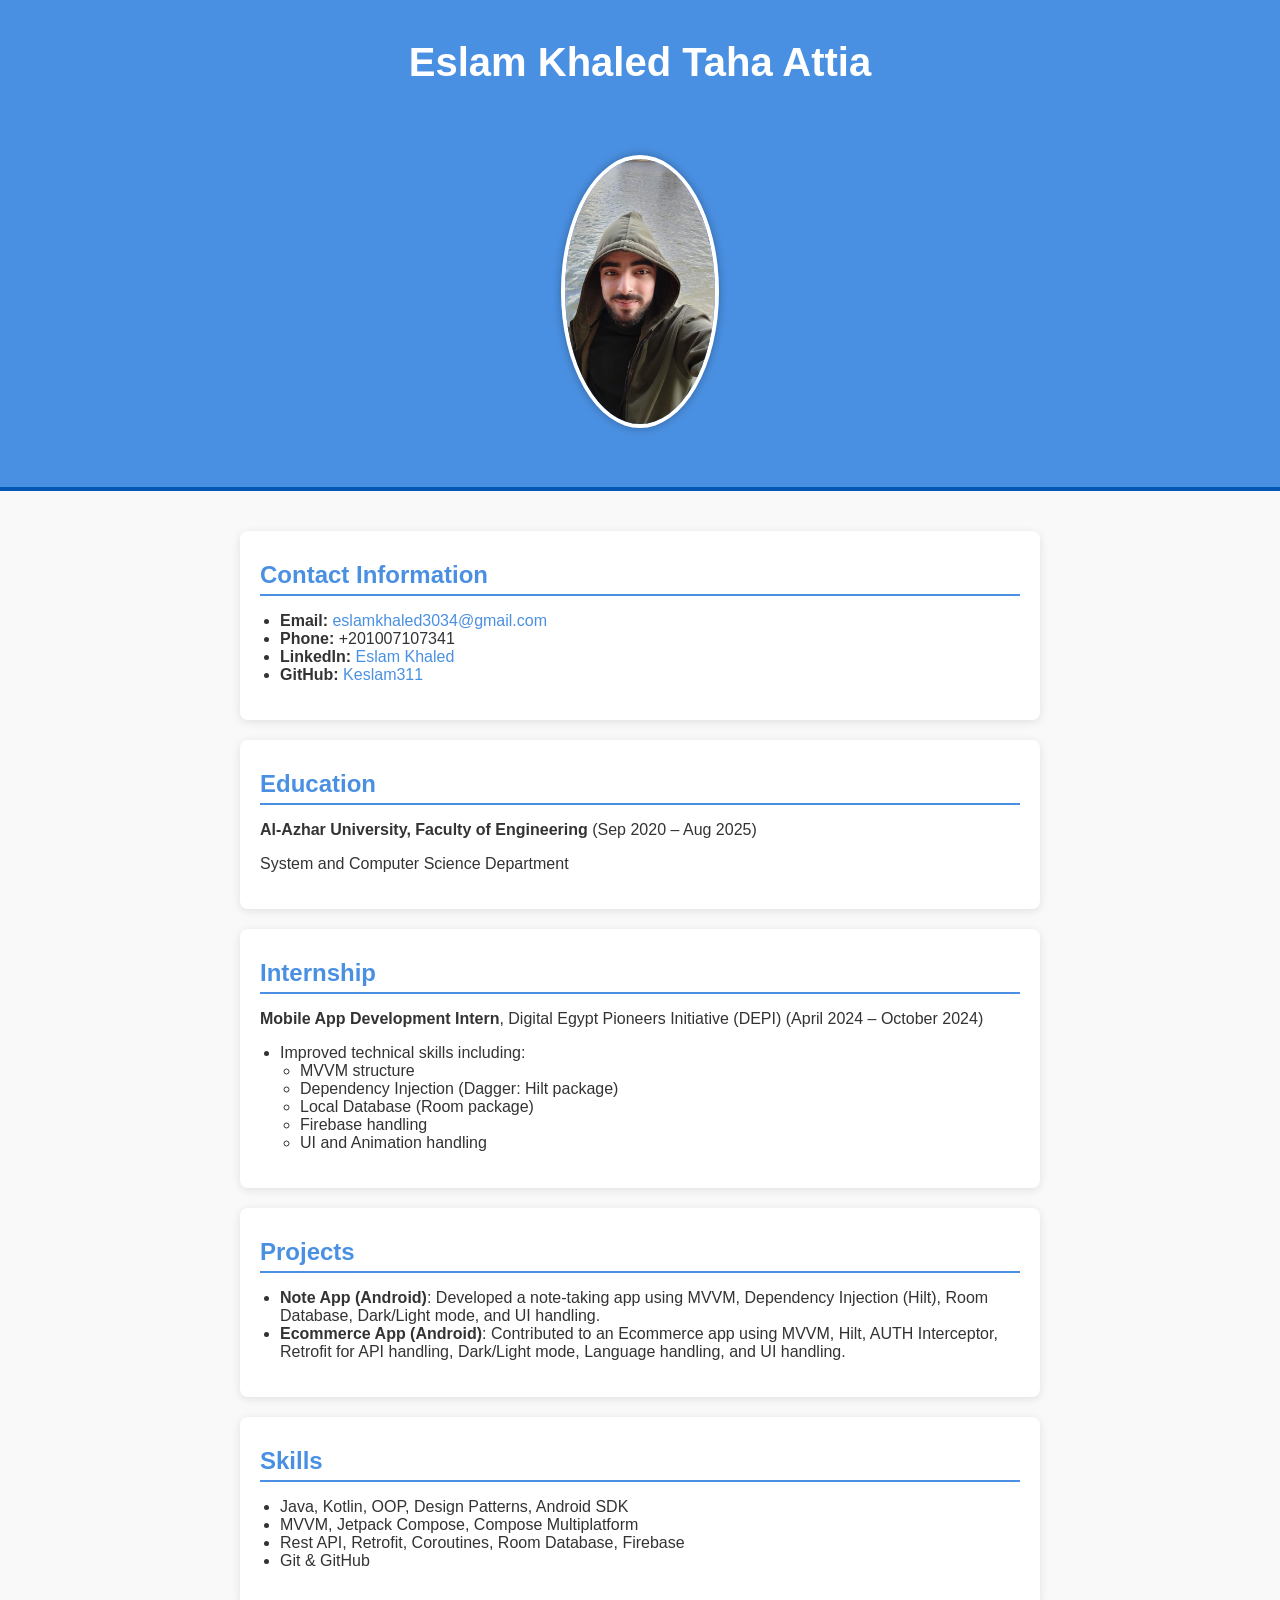
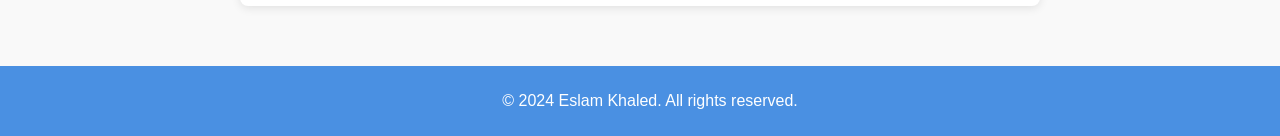
<file: index.html>
<!DOCTYPE html>
<html lang="en">
<head>
    <meta charset="UTF-8">
    <meta name="viewport" content="width=device-width, initial-scale=1.0">
    <title>CV - Eslam Khaled</title>
    <link rel="stylesheet" href="styles.css">
</head>
<body>
    <header>
        <h1>Eslam Khaled Taha Attia</h1>
        <h2>Mobile App Developer</h2>
        <img src="profile.jpg.jpg" alt="Eslam Khaled" class="profile-img">
    </header>
    
    <main>
        <section class="personal-info">
            <h2>Contact Information</h2>
            <ul>
                <li><strong>Email:</strong> <a href="mailto:eslamkhaled3034@gmail.com">eslamkhaled3034@gmail.com</a></li>
                <li><strong>Phone:</strong> +201007107341</li>
                <li><strong>LinkedIn:</strong> <a href="https://www.linkedin.com/in/eslam-khaled-7b70b12a0/">Eslam Khaled</a></li>
                <li><strong>GitHub:</strong> <a href="https://github.com/Keslam311">Keslam311</a></li>
            </ul>
        </section>

        <section class="education">
            <h2>Education</h2>
            <p><strong>Al-Azhar University, Faculty of Engineering</strong> (Sep 2020 – Aug 2025)</p>
            <p>System and Computer Science Department</p>
        </section>

        <section class="internship">
            <h2>Internship</h2>
            <p><strong>Mobile App Development Intern</strong>, Digital Egypt Pioneers Initiative (DEPI) (April 2024 – October 2024)</p>
            <ul>
                <li>Improved technical skills including:</li>
                <ul>
                    <li>MVVM structure</li>
                    <li>Dependency Injection (Dagger: Hilt package)</li>
                    <li>Local Database (Room package)</li>
                    <li>Firebase handling</li>
                    <li>UI and Animation handling</li>
                </ul>
            </ul>
        </section>

        <section class="projects">
            <h2>Projects</h2>
            <ul>
                <li><strong>Note App (Android)</strong>: Developed a note-taking app using MVVM, Dependency Injection (Hilt), Room Database, Dark/Light mode, and UI handling.</li>
                <li><strong>Ecommerce App (Android)</strong>: Contributed to an Ecommerce app using MVVM, Hilt, AUTH Interceptor, Retrofit for API handling, Dark/Light mode, Language handling, and UI handling.</li>
            </ul>
        </section>

        <section class="skills">
            <h2>Skills</h2>
            <ul>
                <li>Java, Kotlin, OOP, Design Patterns, Android SDK</li>
                <li>MVVM, Jetpack Compose, Compose Multiplatform</li>
                <li>Rest API, Retrofit, Coroutines, Room Database, Firebase</li>
                <li>Git & GitHub</li>
            </ul>
        </section>
    </main>

    <footer>
        <p>© 2024 Eslam Khaled. All rights reserved.</p>
    </footer>
</body>
</html>
</file>
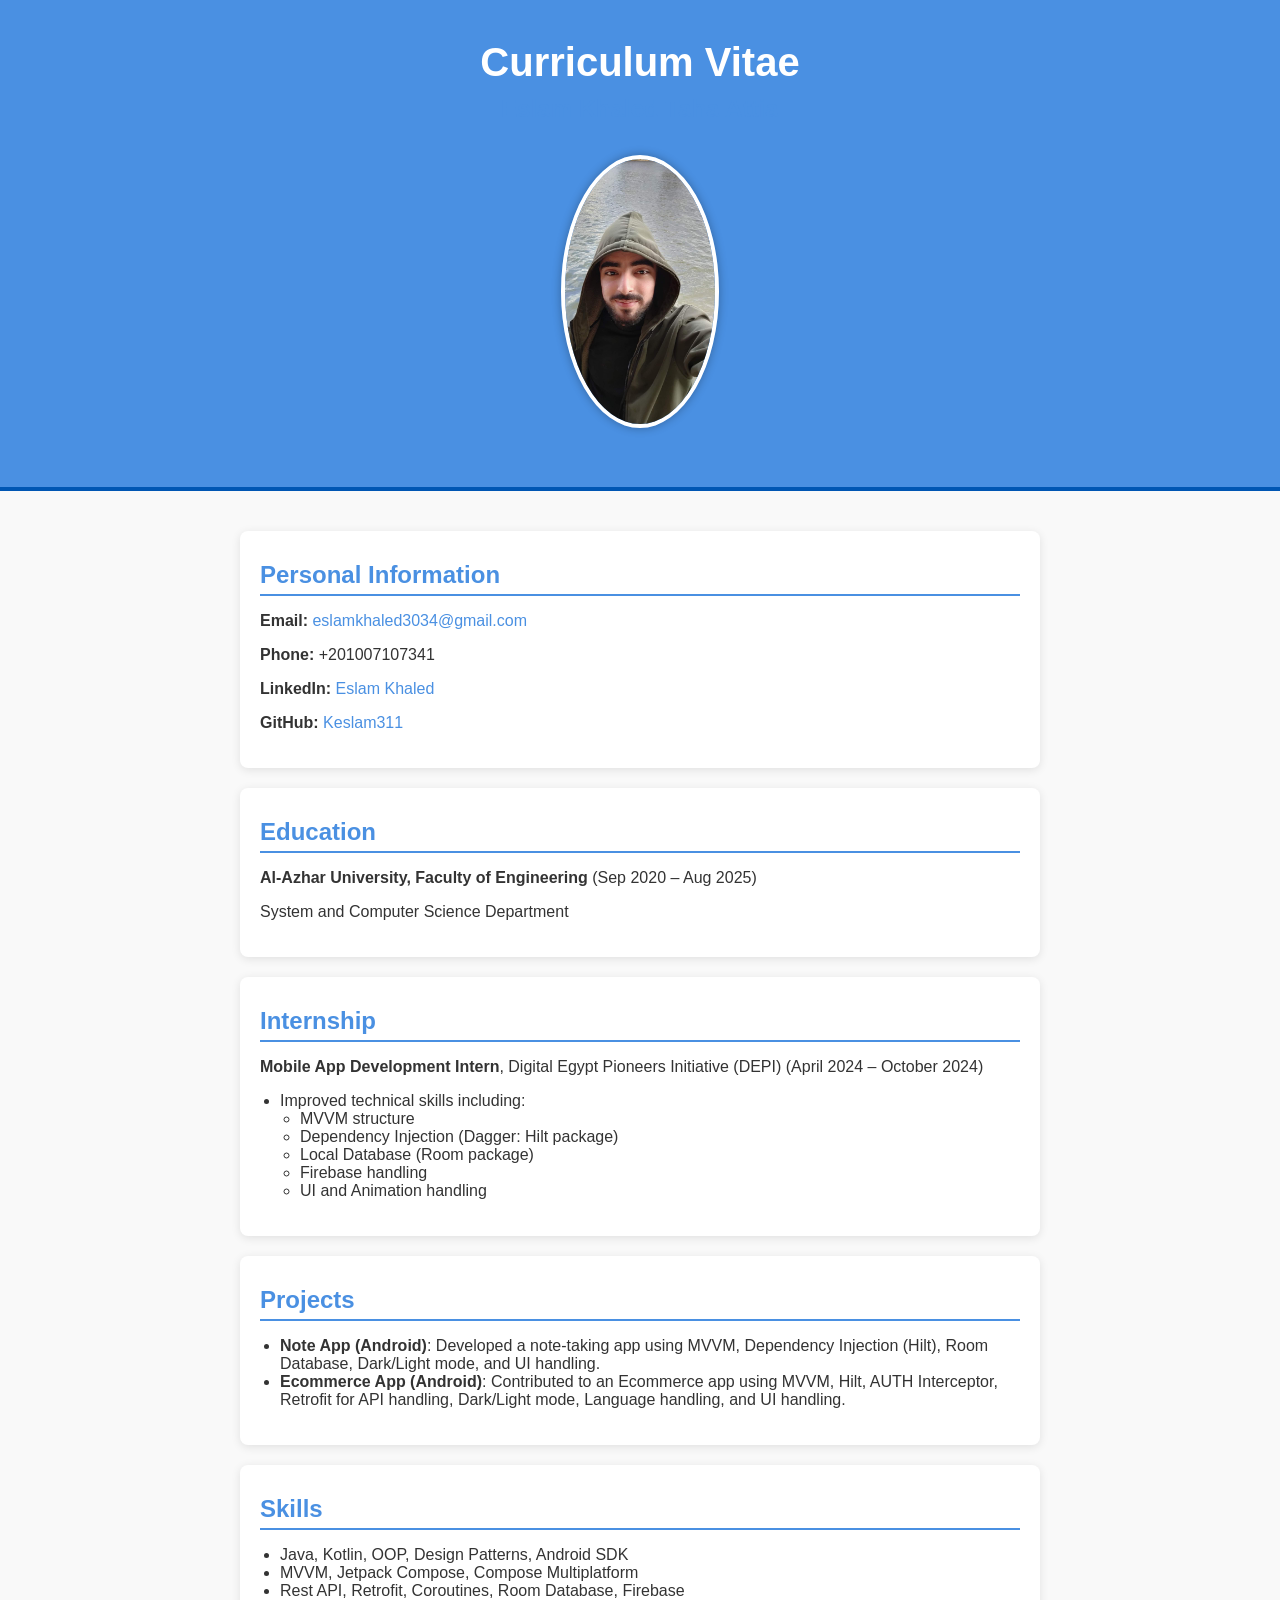
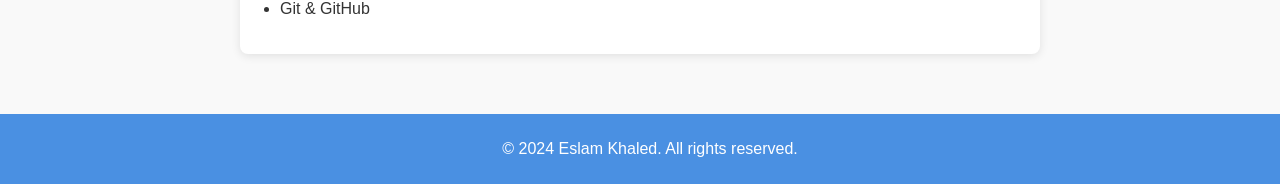
<file: index.html.html>
<!DOCTYPE html>
<html lang="en">
<head>
    <meta charset="UTF-8">
    <meta name="viewport" content="width=device-width, initial-scale=1.0">
    <title>CV - Eslam Khaled</title>
    <link rel="stylesheet" href="styles.css">
</head>
<body>
    <header>
        <h1>Curriculum Vitae</h1>
        <h2>Eslam Khaled Taha Attia</h2>
        <img src="profile.jpg" alt="Eslam Khaled" class="profile-img">
    </header>
    
    <main>
        <section class="content">
            <h2>Personal Information</h2>
            <p><strong>Email:</strong> <a href="mailto:eslamkhaled3034@gmail.com">eslamkhaled3034@gmail.com</a></p>
            <p><strong>Phone:</strong> +201007107341</p>
            <p><strong>LinkedIn:</strong> <a href="https://www.linkedin.com/in/eslam-khaled-7b70b12a0/">Eslam Khaled</a></p>
            <p><strong>GitHub:</strong> <a href="https://github.com/Keslam311">Keslam311</a></p>
        </section>

        <section class="content">
            <h2>Education</h2>
            <p><strong>Al-Azhar University, Faculty of Engineering</strong> (Sep 2020 – Aug 2025)</p>
            <p>System and Computer Science Department</p>
        </section>

        <section class="content">
            <h2>Internship</h2>
            <p><strong>Mobile App Development Intern</strong>, Digital Egypt Pioneers Initiative (DEPI) (April 2024 – October 2024)</p>
            <ul>
                <li>Improved technical skills including:</li>
                <ul>
                    <li>MVVM structure</li>
                    <li>Dependency Injection (Dagger: Hilt package)</li>
                    <li>Local Database (Room package)</li>
                    <li>Firebase handling</li>
                    <li>UI and Animation handling</li>
                </ul>
            </ul>
        </section>

        <section class="content">
            <h2>Projects</h2>
            <ul>
                <li><strong>Note App (Android)</strong>: Developed a note-taking app using MVVM, Dependency Injection (Hilt), Room Database, Dark/Light mode, and UI handling.</li>
                <li><strong>Ecommerce App (Android)</strong>: Contributed to an Ecommerce app using MVVM, Hilt, AUTH Interceptor, Retrofit for API handling, Dark/Light mode, Language handling, and UI handling.</li>
            </ul>
        </section>

        <section class="content">
            <h2>Skills</h2>
            <ul>
                <li>Java, Kotlin, OOP, Design Patterns, Android SDK</li>
                <li>MVVM, Jetpack Compose, Compose Multiplatform</li>
                <li>Rest API, Retrofit, Coroutines, Room Database, Firebase</li>
                <li>Git & GitHub</li>
            </ul>
        </section>
    </main>

    <footer>
        <p>© 2024 Eslam Khaled. All rights reserved.</p>
    </footer>
</body>
</html>
</file>
<file: styles.css>
body {
    font-family: 'Segoe UI', Tahoma, Geneva, Verdana, sans-serif;
    margin: 0;
    padding: 0;
    background-color: #f9f9f9;
    color: #333;
}

header {
    text-align: center;
    padding: 40px;
    background-color: #4A90E2; /* لون خلفية مختلف */
    color: white;
    border-bottom: 4px solid #0056b3;
}

h1 {
    margin: 0;
    font-size: 2.5em;
}

h2 {
    margin: 10px 0;
    font-size: 1.5em;
}

.profile-img {
    width: 150px;
    border-radius: 50%;
    margin: 15px 0;
    border: 4px solid white;
    box-shadow: 0 0 10px rgba(0, 0, 0, 0.3);
    animation: fadeIn 1s ease-in;
}

main {
    max-width: 800px;
    margin: 20px auto;
    padding: 20px;
}

section {
    background: white;
    margin-bottom: 20px;
    padding: 20px;
    border-radius: 8px;
    box-shadow: 0 2px 10px rgba(0, 0, 0, 0.1);
    transition: transform 0.3s ease;
}

section:hover {
    transform: translateY(-5px);
}

h2 {
    color: #4A90E2; /* لون عنوان مختلف */
    border-bottom: 2px solid #4A90E2;
    padding-bottom: 5px;
}

a {
    color: #4A90E2; /* لون الروابط */
    text-decoration: none;
    transition: color 0.3s ease;
}

a:hover {
    color: #0056b3; /* لون الروابط عند التمرير */
}

ul {
    padding-left: 20px;
}

footer {
    text-align: center;
    padding: 10px;
    background-color: #4A90E2;
    color: white;
    position: relative;
    bottom: 0;
    width: 100%;
}

@keyframes fadeIn {
    from {
        opacity: 0;
    }
    to {
        opacity: 1;
    }
}
</file>
